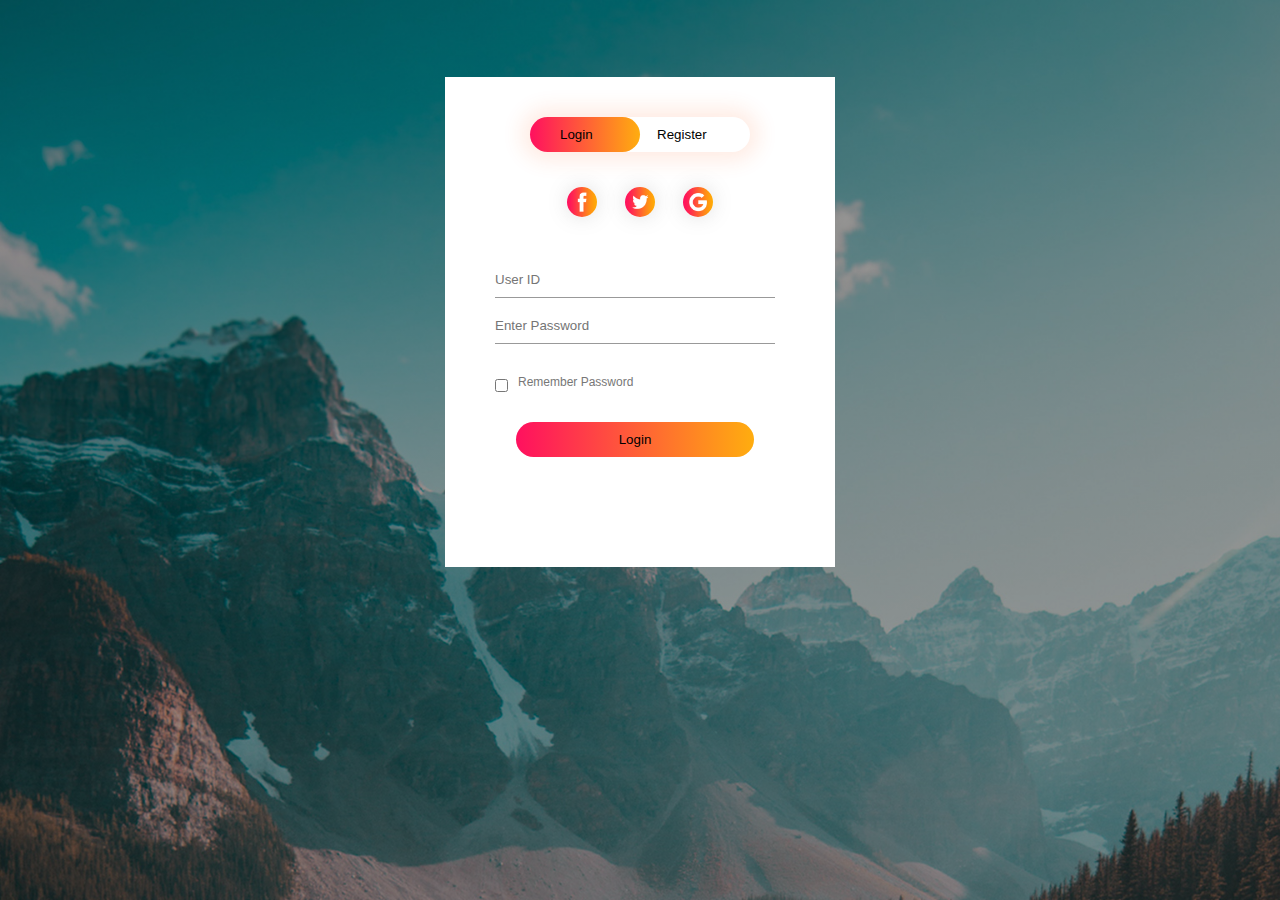
<file: index.html>
<!DOCTYPE html>
<html>
<head>
	<meta charset="utf-8">
	<!-- <meta name="viewport" content="width=device-width, initial-scale=1.0"> -->
	<title>Login Page</title>
	<link rel="stylesheet" href="styles.css">
</head>
<body>
	<div class="hero">
		<div class="form-box">
			<div class="button-box">
				<div id="btn"></div>
				<button type="button" class="toggle-btn" onclick="login()">Login</button>
				<button type="button" class="toggle-btn" onclick="register()">Register</button>
			</div>
			<div class="social-icons">
			<img src="images/fb.png">
			<img src="images/tw.png">
			<img src="images/gp.png">
		</div>
		<form id="login" class="input-group">
			<input type="text" class="input-field" placeholder="User ID" name="userId" autocomplete="off" required>
			<input type="password" class="input-field" placeholder="Enter Password" name="passwrd" required>
			<input type="checkbox" class="chech-box"><span>Remember Password</span>
			<button type="submit" class="submit-btn" onclick="check(this.form)">Login</button>
		</form>

		<form id="register" class="input-group">
			<input type="text" class="input-field" placeholder="User ID" name="euserid" autocomplete="off" required>
			<input type="email" class="input-field" placeholder="Email ID" name="emailId" required>
			<input type="password" class="input-field" placeholder="Enter Password" name="epasswrd" required>
			<input type="checkbox" class="chech-box" required><span>I agree to the terms & conditions</span>
			<button type="submit" class="submit-btn" onclick="check(this.form2)">Register</button>
		</form>
		</div>
	</div>

	<script>
		var x = document.getElementById("login");
		var y = document.getElementById("register");
		var z = document.getElementById("btn");
		var user = ['Dylan', 'Thalia', 'Donald'];
		var password = ['Liverpool86', 'Lilly123', 'Password01'];
		var email = ['2610dylan@gmail.com', 'tEvgeniou@gmail.com', 'livboy@gmail.com'];
		var iloop;
		var hit = false;
		//var ilength = 0;

		function register(){
			x.style.left = "-400px";
			y.style.left = "50px";
			z.style.left = "110px";
		}

		function login(){
			x.style.left = "50px";
			y.style.left = "450px";
			z.style.left = "0"; 
		}

		function check(form){
			for (iloop = 0; iloop <= user.length; iloop++){

			if(form.userId.value == user[iloop] && form.passwrd.value == password[iloop]){
				window.open('home.html');
				hit == true;
			}
		}

		if(hit == false){
			alert("Incorrect Username or Password")
		}
	}

	/*ilength = user.length + 1;
	iloop = 0;

		function check(form2){
			while (iloop <= ilength) {
				if (iloop == ilength) {
					user[iloop] = form2.euserid.value;
					password[iloop] = form2.epasswrd.value;
					email[iloop] = form2.emailId.value;
					hit == true;
					alert("details have been captured Welcome")
				} 
				iloop++
			}

			if (hit == false) {
				alert("Info was not collected")
			}
		}*/

	</script>
</body>
</html>
</file>
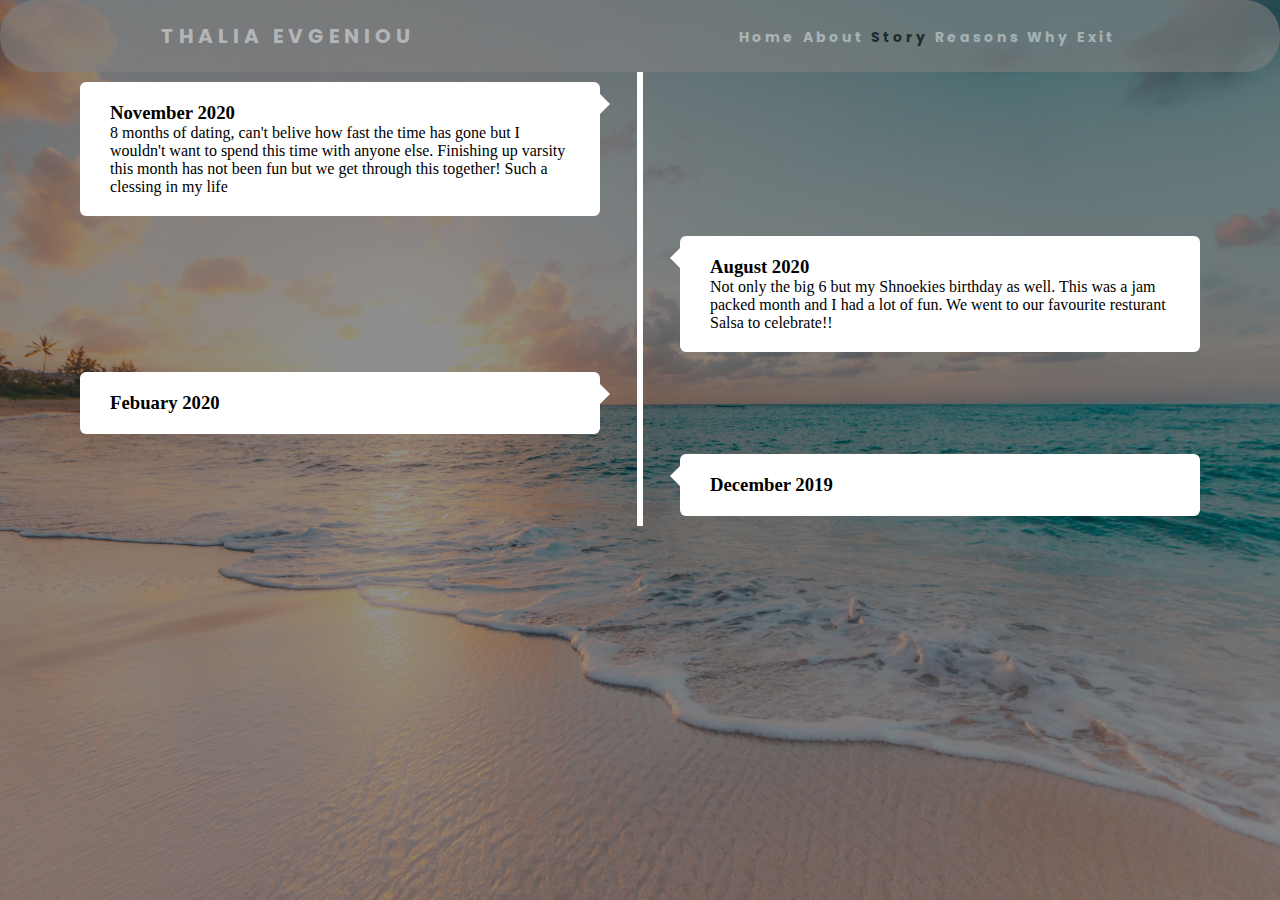
<file: story.html>
<!DOCTYPE html>
<html>
<head>
	<meta charset="utf-8">
	<meta name="viewport" content="width=device-width, initial-scale= 1.0">
	<title>Home Page</title>
	<link rel="stylesheet" href="story.css">
	<link rel="stylesheet" href="timeline.css">
	<link rel="preconnect" href="https://fonts.gstatic.com">
    <link href="https://fonts.googleapis.com/css2?family=Poppins" rel="stylesheet">
</head>
<body>
	<div class="nature">
		<nav>
			<div class="logo">
				<h4>Thalia Evgeniou</h4>
			</div>
				<ul class="nav-links">
					<li><a href="home.html" >Home</a></li>
					<li><a href="about.html">About</a></li>
					<li><a href="story.html" id="active">Story</a></li>
					<li><a href="reason.html">Reasons Why</a></li>
					<li><a href="index.html">Exit</a></li>
				</ul>
				<div class="burger">
					<div class="line1"></div>
					<div class="line2"></div>
					<div class="line3"></div>
				</div>
		</nav>


		<div class="timeline">
			<div class="container left">
				<div class="content">
					<h3>November 2020</h3>
					<p>8 months of dating, can't belive how fast the time has gone but I wouldn't want to spend this time 
					with anyone else. Finishing up varsity this month has not been fun but we get through this together! Such a clessing in my life</p>
				</div>
			</div>
			<div class="container right">
				<div class="content">
					<h3>August 2020</h3>
					<p>Not only the big 6 but my Shnoekies birthday as well. This was a jam packed month and I had a lot of fun. We went to
					 our favourite resturant Salsa to celebrate!!</p>
				</div>
			</div>
			<div class="container left">
				<div class="content">
					<h3>Febuary 2020</h3>
					<p></p>
				</div>
			</div>
			<div class="container right">
				<div class="content">
					<h3>December 2019</h3>
					<p></p>
				</div>
			</div>

		</div>
	</div>

	<script src="app.js"></script>
</body>
</html>
</file>
<file: styles.css>
* {
	margin: 0;
	padding: 0;
	font-family: sans-serif;
}

.hero {
	height: 100%;
	width: 100%;
	background-image: linear-gradient(rgba(0,0,0,0.4), rgba(0,0,0,0.4)), url(images/banner.jpg);
	background-position: center;
	background-size: cover;
	position: absolute;
}

.form-box {
	width: 380px;
	height: 480px;
	position: relative;
	margin: 6% auto;
	background: #fff;
	padding: 5px;
	overflow: hidden;
}

.button-box{
	width: 220px;
	margin: 35px auto;
	position: relative;
	box-shadow: 0 0 20px 9px #ff61241f;
	border-radius: 30px;
}

.toggle-btn{
	padding: 10px 30px;
	cursor: pointer;
	background: transparent;
	border: 0;
	outline: none;
	position: relative;
}

#btn {
	top: 0;
	left: 0;
	position: absolute;
	width: 110px;
	height: 100%;
	background: linear-gradient(to right, #ff105f, #ffad0f);
	border-radius: 30px;
	transition: .5s;
}

.social-icons{
	margin: 30px auto;
	text-align: center;
}

.social-icons img{
	width: 30px;
	margin: 0px 12px;
	box-shadow: 0 0 20px 0 #7f7f7f3d;
	cursor: pointer;
	border-radius: 50%;
}


.input-group {
	top: 180px;
	position: absolute;
	width: 280px;
	transition: .5s
}

.input-field {
	width: 100%;
	padding: 10px 0;
	margin: 5px 0;
	border-left: 0;
	border-top: 0;
	border-right: 0;
	border-bottom: 1px solid #999;
	outline: none;
	background: transparent;
}

.submit-btn{
	width: 85%;
	padding: 10px 30px;
	cursor: pointer;
	display: block;
	margin: auto;
	background: linear-gradient(to right, #ff105f, #ffad0f);
	border: 0;
	outline: none;
	border-radius: 30px;
}

.chech-box{
	margin: 30px 10px 30px 0;
}

span{
	color: #777;
	font-size: 12px;
	bottom: 68px;
	position: absolute;
}

#login{
	left: 50px;
}

#register{
	left: 450px;
}
</file>
<file: story.css>
* {
	margin: 0px;
	padding: 0px;
	box-sizing: border-box;
}

.nature{
	height: 100%;
	width: 100%;
	background-image: linear-gradient(rgba(0,0,0,0.4), rgba(0,0,0,0.4)), url(images/water.jpg);
	background-position: center;
	background-size: cover;
	position: absolute;
}

nav {
	display: flex;
	justify-content: space-around;
	align-items: center;
	min-height: 8vh;
	font-family: 'Poppins', sans-serif;
	background-color: grey;
	opacity: 0.6;
	border-radius: 35px;
}

.logo {
	color: rgb(226, 226, 226);
	text-transform: uppercase;
	letter-spacing: 5px;
	font-size: 20px;
}

.nav-links{
	display: flex;
	justify-content: space-around;
	width: 30%;
}

.nav-links li{
	list-style: none;
}

.nav-links a{
	text-decoration: none;
	color: rgb(226, 226, 226);
	letter-spacing: 3px;
	font-weight: bold;
	font-size: 14px;
}

.nav-links a:hover{
	color: black;
}

#active {
	color: black;
}

.burger{
	display: none;
	cursor: pointer;
}

.burger div{
	width: 25px;
	height: 3px;
	background-color: rgb(226, 226, 226);
	margin: 5px;
}


@media screen and (max-width: 1024px){
	.nav-links{
		width: 60%;
	}
}

@media screen and (max-width: 786px){
	body{
		overflow-x: hidden;
	}
	nav{
		border-radius: 0;
	}
	.logo {
		color: white;
	}
	.nav-links{
		position: absolute;
		right: 0px;
		height: 92vh;
		top: 8vh;
		background-color: grey;
		opacity: 0.6;
		display: flex;
		flex-direction: column;
		align-items: center;
		width: 30%;
		transform: translateX(100%);
		transition: transform 0.5s ease-in;
	}
	.nav-links li{
		opacity: 0;
	}


	.burger{
		display: block;
	}

}

.nav-active {
	transform: translateX(0%);
}

@keyframes navLinkFade{
	from{
		opacity: 0;
		transform: translateX(50px);
		} 
	to{
		opacity: 1;
		transform: translateX(0px);
		}
}

.toggle .line1{
	transform: rotate(-45deg) translate(-5px, 6px);
}

.toggle .line2{
	opacity: 0;
}

.toggle .line3{
	transform: rotate(45deg) translate(-5px, -6px);
}
</file>
<file: timeline.css>
.timeline {
	position: relative;
	max-width: 1200px;
	margin: 0 auto;
}

.timeline::after{
	content: '';
	position: absolute;
	width: 6px;
	background-color: white;
	top: 0;
	bottom: 0;
	left: 50%;
	margin-left: -3px;
}

.container {
	padding: 10px 40px;
	position: relative;
	background-color: inherit;
	width: 50%;
}

.continer::after{
	content: '';
	position: absolute;
	width: 25px;
	height: 25px;
	right: -17px;
	background-color: white;
	opacity: 0.6;
	border: 4px solid #FF9F55;
	top: 15px;
	border-radius: 50%;
	z-index: 1;
}

/* Placing the container to the left */
.left {
	left: 0;
}

/* Placing container to the right */
.right{
	left: 50%;
}

/* adding arrows to left container pointing right */
.left::before{
	content: " ";
	height: 0;
	position: absolute;
	top: 22px;
	width: 0;
	z-index: 1;
	right: 30px;
	border: medium solid white;
	border-width: 10px 0 10px 10px;
	border-color: transparent transparent transparent white;
}

/* add arrows to right container */

.right::before{
	content: " ";
	height: 0;
	position: absolute;
	top: 22px;
	width: 0;
	z-index: 1;
	left: 30px;
	border: medium solid white;
	border-width: 10px 10px 10px 0;
	border-color: transparent white transparent transparent;
}

/* fixing the circle for containers on right side */

.right::after{
	left: -16px;
}

/* the actual content */
.content {
	padding: 20px 30px;
	background-color: white;
	position: relative;
	border-radius: 6px;
}

/* Meadia queries for mobile devices */
@media screen and (max-width: 600px) {
	/* Place the timeline to the left */
	.timeline::after{
		left: 31px;
	}

	/* full width containers */
	.container{
		width: 100%;
		padding-left: 70px;
		padding-right: 25px;
	}

	/* making sure all arrows are pointing left */
	.container::before{
		left: 60px;
		border: medium solid white;
		border-width: 10px 10px 10px 0;
		border-color: transparent white transparent transparent;
	}

	/* making sure all the circle are at the same spot */
	.left::after, .right::after{
		left: 15px;
	}

	/* make all right containers behave like the left ones */
	.right {
		left: 0%;
	}
}
</file>
